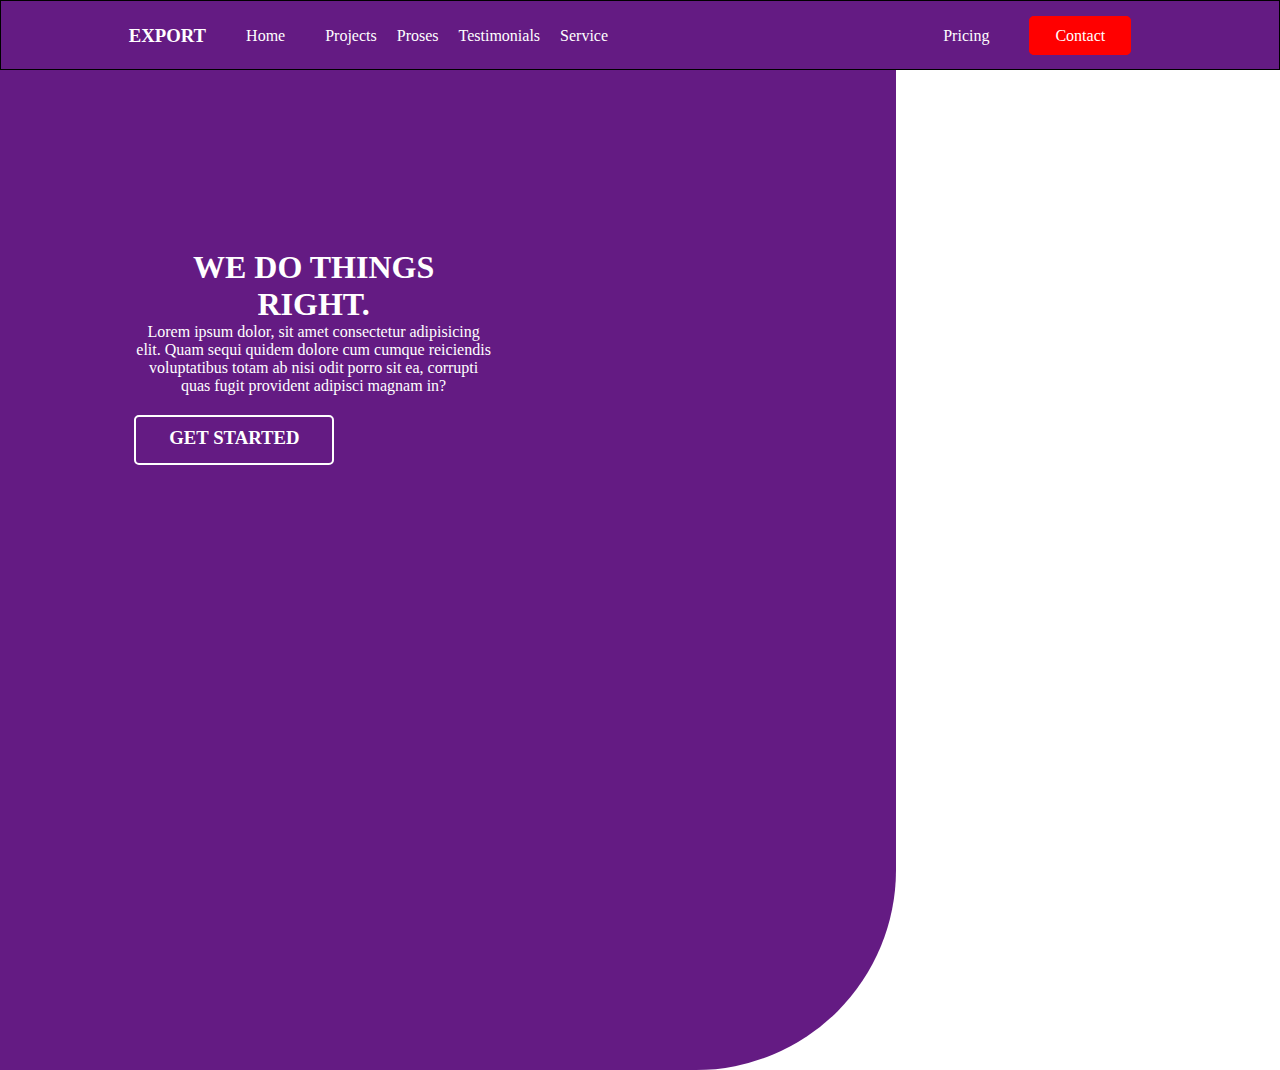
<file: homeworks/orange/index.html>
<!DOCTYPE html>
<html lang="en">

<head>
    <meta charset="UTF-8">
    <meta name="viewport" content="width=device-width, initial-scale=1.0">
    <meta http-equiv="X-UA-Compatible" content="ie=edge">
    <title>Document</title>
    <link rel="stylesheet" href="mystyle.css">
</head>

<body>
    <div id="header">
        <div class="contain">
            <div class="headerBox">
                <div class="brandNav">
                    <h3>EXPORT</h3>
                    <nav>
                        <ul>
                            <li>
                                <a href="#">Home <li>
                            </li>
                            <li>
                                <a href="#">Projects</a>
                            </li>
                            <li>
                                <a href="#">Proses</a>
                            </li>
                            <li>
                                <a href="#">Testimonials</a>
                            </li>
                            <li>
                                <a href="#">Service</a>
                            </li>
                        </ul>
                    </nav>

                </div>
                <div class="pricingContact">
                    <ul>
                         <li>
                        <a href="#">Pricing</a>
                    </li>
                    <li>
                        <a class="con" href="#">Contact</a>
                    </li>
                </ul>
                </div>

            </div>
            </div>

        </div>
        <div id="main">
            <div id="text">
                <h1>WE DO THINGS RIGHT.</h1>
                <p>
                    Lorem ipsum dolor, sit
                     amet consectetur adipisicing elit.
                      Quam sequi quidem dolore cum cumque
                       reiciendis voluptatibus totam ab nisi
                        odit porro sit ea, corrupti quas fugit provident adipisci magnam in?
                </p>
                <div class="get">
                    <h3>GET STARTED</h3>
                </div>
            </div>

        </div>
</body>

</html>
</file>
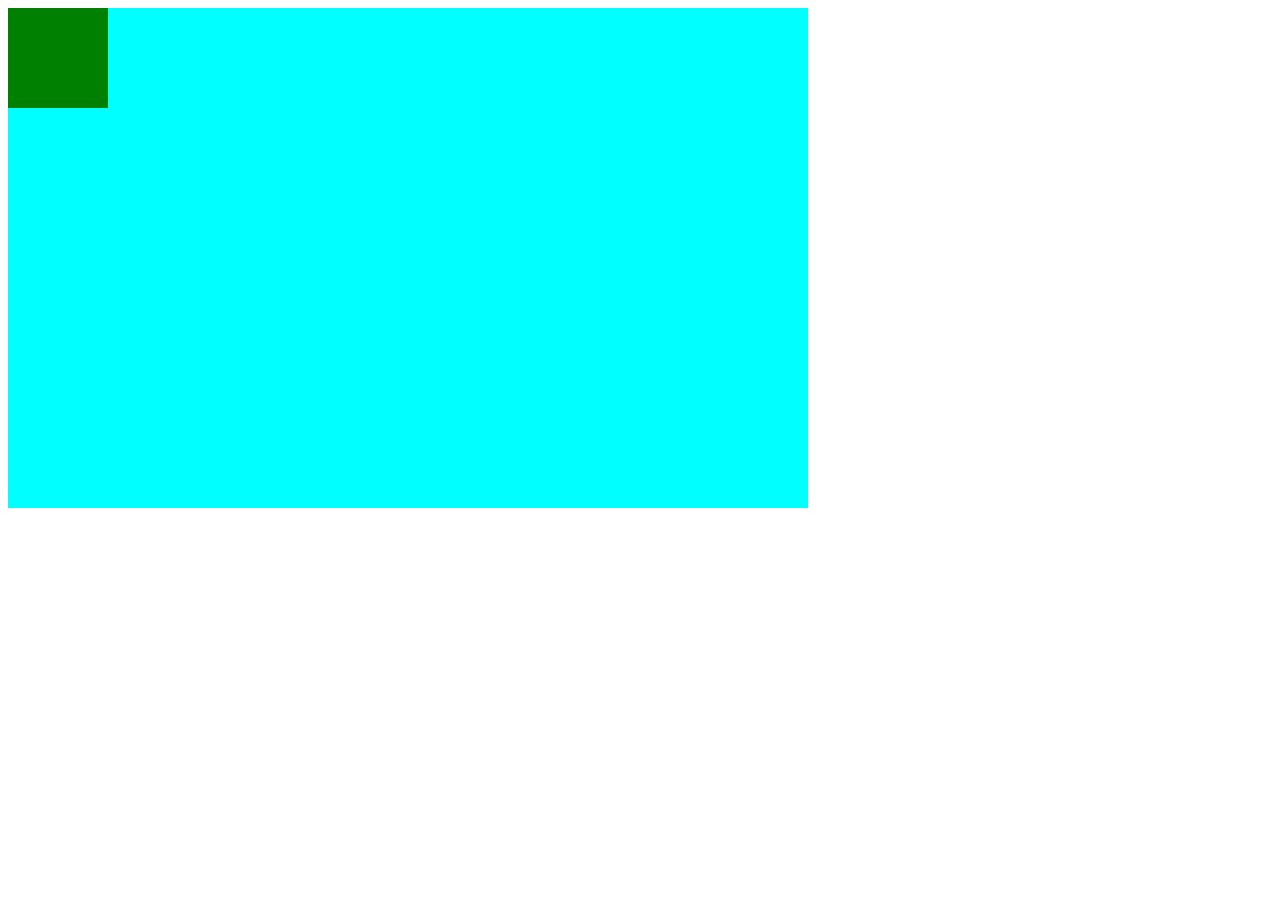
<file: homeworks/orange/new.html>
<!DOCTYPE html>
<html lang="en">
<head>
    <meta charset="UTF-8">
    <meta name="viewport" content="width=device-width, initial-scale=1.0">
    <meta http-equiv="X-UA-Compatible" content="ie=edge">
    <title>Document</title>
    <link rel="stylesheet" href="style.css">
</head>
<body>
    <div id="div1">
        <div class="div2"></div>
    </div>
</body>
</html>
</file>
<file: homeworks/orange/mystyle.css>
*{
    margin: 0;
    padding: 0;
    box-sizing: border-box;
}

.contain{
    width: 80%;
    height: 100%;
    margin: 0 10%;

}
#header{
    height: 70px;
    border: 1px solid black;
    background-color:  rgb(100,27,131);
}

#header .headerBox{
    display: flex;
    justify-content: space-between;
    line-height: 70px;
}
#header .brandNav{
    display: flex;
}
#header .contain .headerBox .brandNav h3{
    color: white;
}

#header .brandNav ul{
    display: flex;
    list-style: none;
    margin-left: 20px;
}
#header .brandNav ul li{
    margin-left: 20px;
}

#header .brandNav ul li a{
    text-decoration: none;
    color: white;
}

#header .pricingContact ul{
    display: flex;
    list-style: none;
    margin-left: 20px;
}

#header .pricingContact ul li{
    margin: 0 20px;
}

#header .pricingContact ul li a{
    text-decoration: none;
    color: white;
}
#header .pricingContact ul .con{
    border: 1px solid red;
    background-color: red;
    padding: 10px 25px;
    border-radius: 5px; 
}


#main{
    width: 70%;
    height: 1000px;
    background-color: rgb(100,27,131);
border-bottom-right-radius: 200px; 
}

#text{
    text-align: center;
    width: 40%;
    padding-top:20%;
    margin-left:15%;  
    color: white;
}

.get{
    width: 200px;
    height: 50px;
    border: 2px solid white;
    margin-top: 20px;
    border-radius: 5px; 
}
.get h3{
    text-align: center;
    margin-top: 10px;
}
</file>
<file: homeworks/orange/style.css>
@keyframes daire {
    0% {background-color: red;left: 0;top: 0;}
    25% {background-color: blue;left: 500px;top:0;border-radius:100%; }
    50% {background-color: black;left:500px;top:400px;border-radius: 0;}
    75% {background-color: yellow;left: 0;top:400px;}
    100% {background-color: magenta;left: 0;top0}


  }




#div1{
width: 800px;
height: 500px;
background-color: aqua;
position: relative;
}


.div2{
    width: 100px;
    height: 100px;
    position: absolute;
    background-color: green;
    animation-name: daire;
    animation-duration: 2s;
    animation-iteration-count: infinite;
    left: 0;
    top: 0; 

}
</file>
